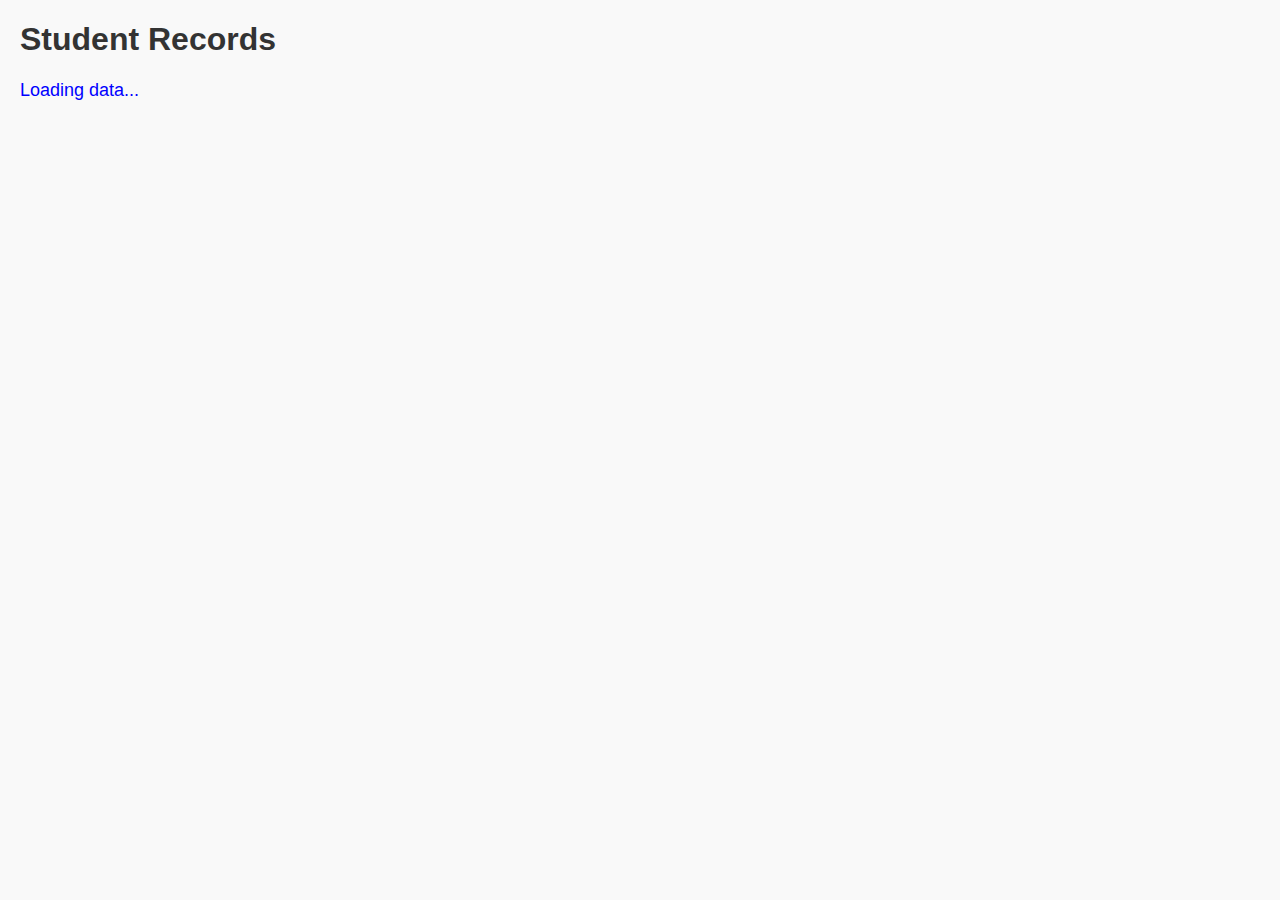
<file: JS10/index.html>
<!DOCTYPE html>
<html lang="en">
<head>
    <meta charset="UTF-8">
    <meta name="viewport" content="width=device-width, initial-scale=1.0">
    <title>Student Records - JSON Mock API</title>
    <link rel="stylesheet" href="styles.css">
</head>
<body>
    <h1>Student Records</h1>
    <div id="loading">Loading data...</div>
    <div id="error" style="display: none;"></div>
    <table id="studentTable" style="display: none;">
        <thead>
            <tr>
                <th>ID</th>
                <th>Name</th>
                <th>Age</th>
                <th>Major</th>
                <th>GPA</th>
            </tr>
        </thead>
        <tbody id="tableBody">
            <!-- Rows will be added here dynamically -->
        </tbody>
    </table>

    <script src="script.js"></script>
</body>
</html>
</file>
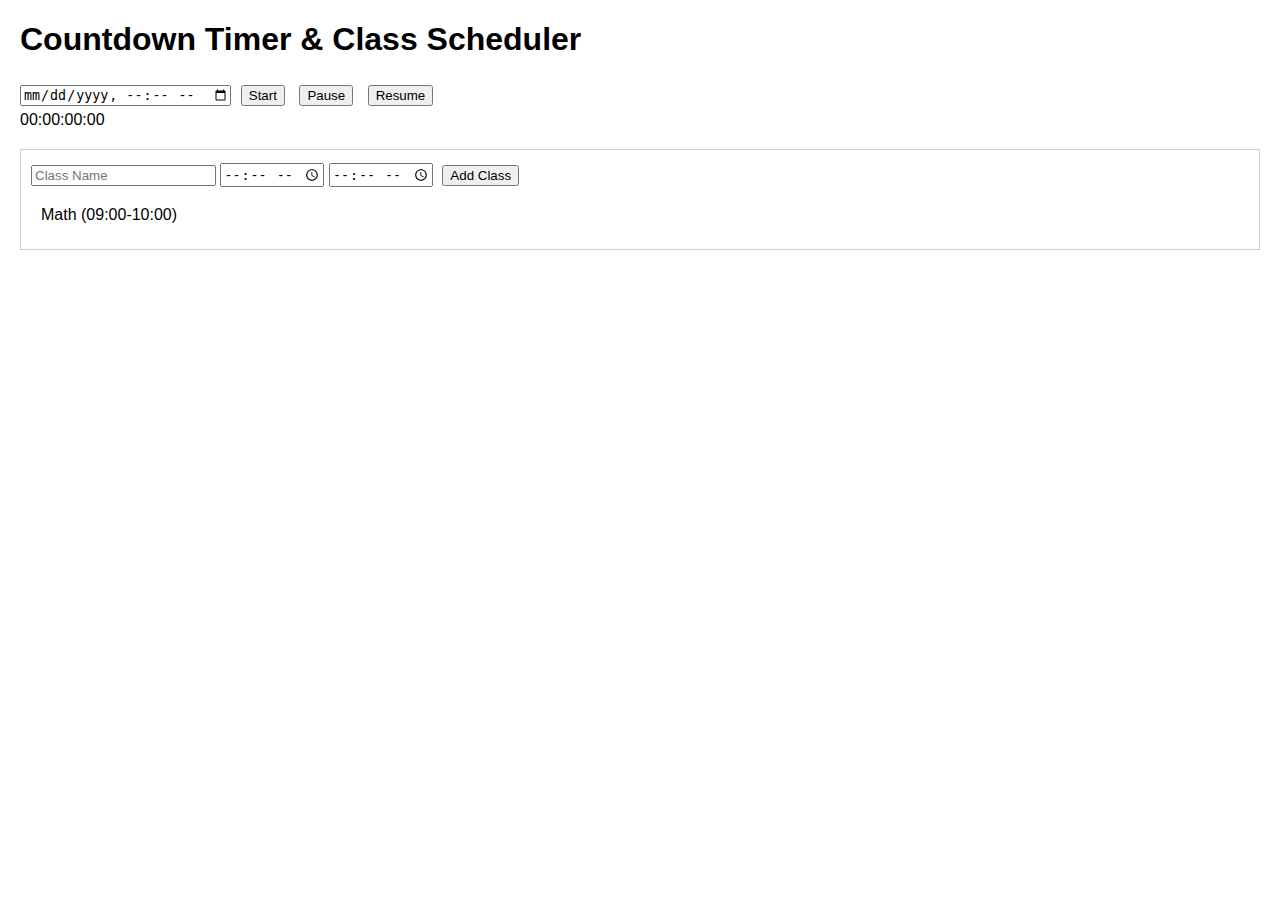
<file: js11/index.html>
<!DOCTYPE html>
<html lang="en">
<head>
    <meta charset="UTF-8">
    <meta name="viewport" content="width=device-width, initial-scale=1.0">
    <title>Enhanced Timer & Scheduler</title>
    <link rel="stylesheet" href="styles.css">
</head>
<body>
    <h1>Countdown Timer & Class Scheduler</h1>
    <div class="timer">
        <input type="datetime-local" id="targetDate">
        <button id="startTimer">Start</button>
        <button id="pauseTimer">Pause</button>
        <button id="resumeTimer">Resume</button>
        <div id="timerDisplay">00:00:00:00</div>
    </div>
    <div class="scheduler">
        <input type="text" id="newClassName" placeholder="Class Name">
        <input type="time" id="newStart">
        <input type="time" id="newEnd">
        <button id="addClass">Add Class</button>
        <div id="schedule"></div>
    </div>
    <script src="script.js"></script>
</body>
</html>
</file>
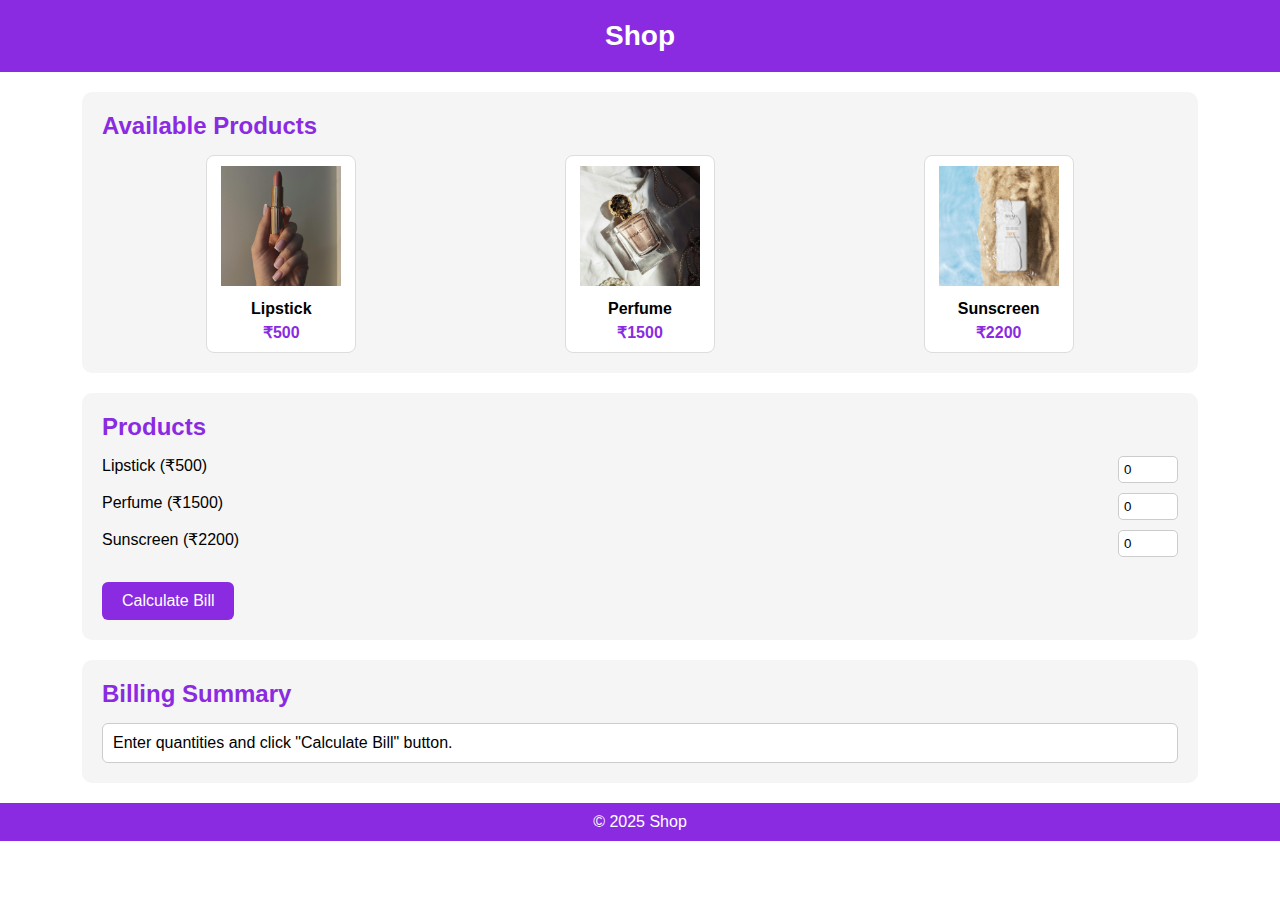
<file: js2/index.html>
<!DOCTYPE html>
<html lang="en">
<head>
    <meta charset="UTF-8">
    <meta name="viewport" content="width=device-width, initial-scale=1.0">
    <title>Online Shopping</title>
    <link rel="stylesheet" href="style.css">
</head>
<body>
  <header>
    <h1>Shop</h1>
  </header>

  <main>

        <section class="showcase">
      <h2>Available Products</h2>
      <div class="card-container">
        <div class="card">
          <img src="assets/pexels-nana-petrova-1460873293-29462087.jpg" alt="Lipstick">
          <p>Lipstick</p>
          <span>₹500</span>
        </div>
        <div class="card">
          <img src="assets/pexels-lizzy-honey-393939457-18031848.jpg" alt="Perfume">
          <p>Perfume</p>
          <span>₹1500</span>
        </div>
        <div class="card">
          <img src="assets/pexels-mearlywan-307951439-16378486.jpg" alt="Sunscreen">
          <p>Sunscreen</p>
          <span>₹2200</span>
        </div>
      </div>
    </section>

    <section class="shop">
      <h2>Products</h2>
      <div class="product">
        <p>Lipstick (₹500)</p>
        <input type="number" min="0" value="0" data-price="500">
      </div>
      <div class="product">
        <p>Perfume (₹1500)</p>
        <input type="number" min="0" value="0" data-price="1500">
      </div>
      <div class="product">
        <p>Sunscreen (₹2200)</p>
        <input type="number" min="0" value="0" data-price="2200">
      </div>
      <button id="calcBtn">Calculate Bill</button>
    </section>

    <section class="bill">
      <h2>Billing Summary</h2>
      <div id="billOutput">Enter quantities and click "Calculate Bill" button.</div>
    </section>
  </main>

  <footer>
    <p>&copy; 2025 Shop</p>
  </footer>

  <script src="index.js"></script>
</body>

</html>
</file>
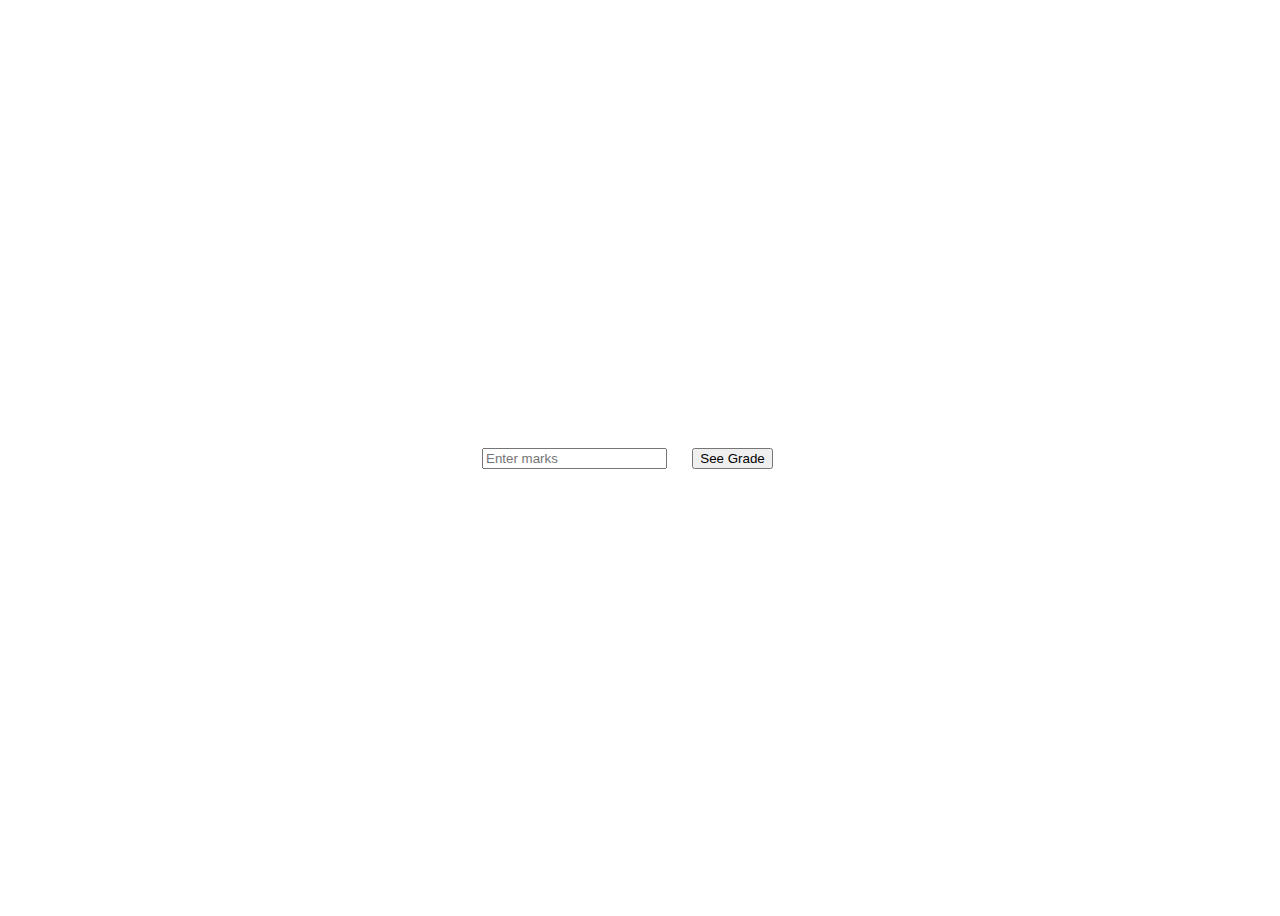
<file: js3/index.html>
<!DOCTYPE html>
<html lang="en">
<head>
    <meta charset="UTF-8">
    <meta name="viewport" content="width=device-width, initial-scale=1.0">
    <title>Grading System</title>
    <link rel="stylesheet" href="style.css">
    <link rel="stylesheet" href="https://cdn.jsdelivr.net/npm/bootstrap@4.5.3/dist/css/bootstrap.min.css" integrity="sha384-TX8t27EcRE3e/ihU7zmQxVncDAy5uIKz4rEkgIXeMed4M0jlfIDPvg6uqKI2xXr2" crossorigin="anonymous">
</head>
<body>
    <div class="main-cont">
    <input id = "marks" type="number" placeholder="Enter marks">
    <button class="btn btn-primary" onclick="grade()">See Grade</button>
    <div id="result"></div>
    </div>
    <script>
        let marksEl = document.getElementById("marks");
        let resultEl = document.getElementById("result");

        function grade(){
            let m = marksEl.value;
            
            if (m >= 90 && m <= 100) {
                resultEl.textContent = "A+";
            } else if (m >= 80 && m < 90) {
                resultEl.textContent = "A";
            } else if (m >= 66 && m < 80) {
                resultEl.textContent = "B";
            } else if (m >= 50 && m <= 65) {
                resultEl.textContent = "C";
            } else{
                resultEl.textContent = "Fail";
            }
        }
    </script>
</body>
</html>
</file>
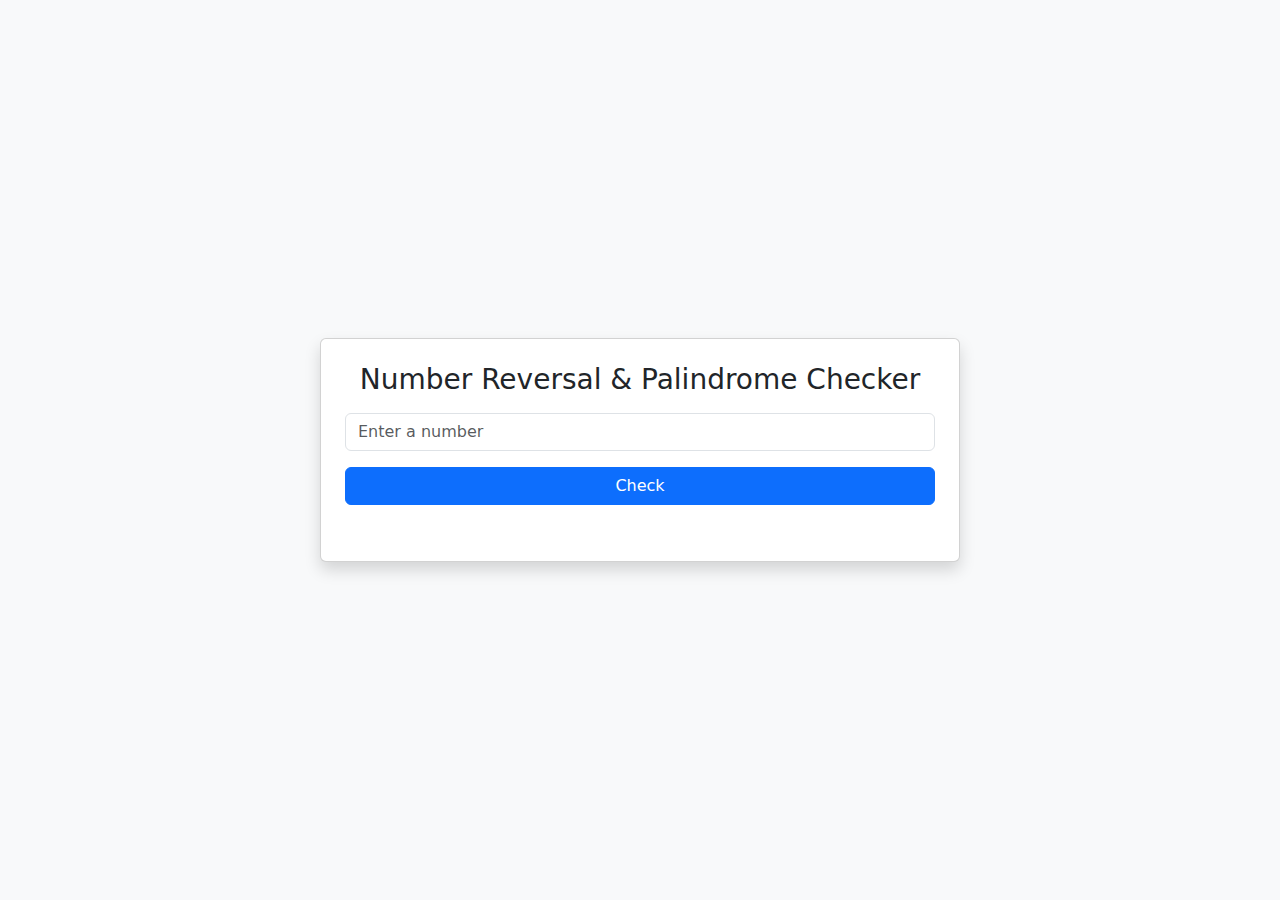
<file: js4/index.html>
<!DOCTYPE html>
<html lang="en">
<head>
  <meta charset="UTF-8">
  <title>Functions, Scope & Error Handling</title>
  <link href="https://cdn.jsdelivr.net/npm/bootstrap@5.3.3/dist/css/bootstrap.min.css" rel="stylesheet">
</head>
<body class="bg-light d-flex justify-content-center align-items-center vh-100">

  <div class="card shadow p-4" style="width: 40rem;">
    <h3 class="text-center mb-3">Number Reversal & Palindrome Checker</h3>

    <div class="mb-3">
      <input type="text" id="numInput" class="form-control" placeholder="Enter a number">
    </div>

    <div class="d-grid">
      <button class="btn btn-primary" onclick="handleCheck()">Check</button>
    </div>

    <p id="result" class="mt-3 text-center fw-semibold"></p>
  </div>

  <script src="index.js"></script>
</body>
</html>
</file>
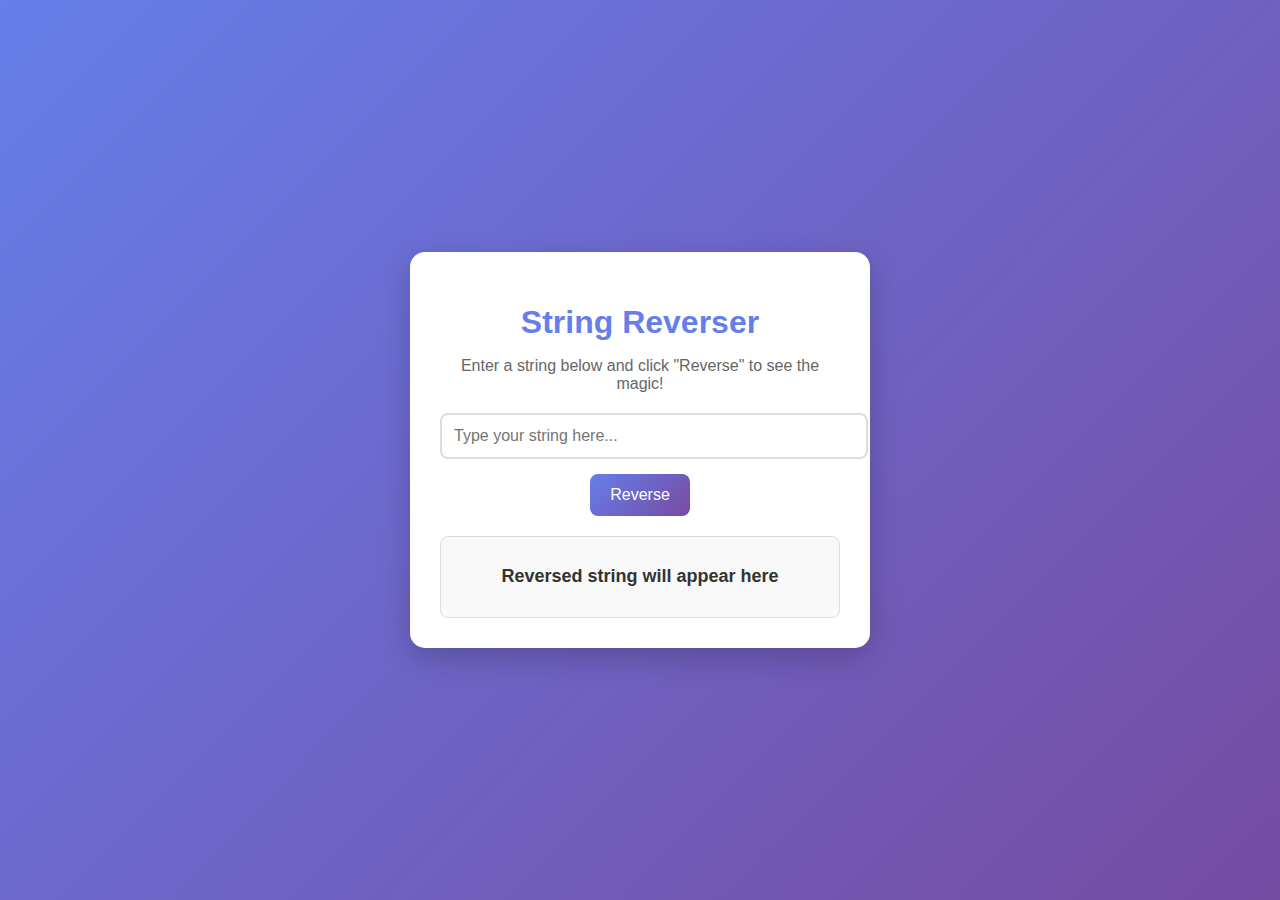
<file: js6/index.html>
<!DOCTYPE html>
<html lang="en">
<head>
    <meta charset="UTF-8">
    <meta name="viewport" content="width=device-width, initial-scale=1.0">
    <title>String Reverser</title>
    <link rel="stylesheet" href="styles.css">
</head>
<body>
    <div class="container">
        <h1>String Reverser</h1>
        <p>Enter a string below and click "Reverse" to see the magic!</p>
        <input type="text" id="inputString" placeholder="Type your string here...">
        <button id="reverseBtn">Reverse</button>
        <div id="output" class="output">Reversed string will appear here</div>
    </div>
    <script src="script.js"></script>
</body>
</html>
</file>
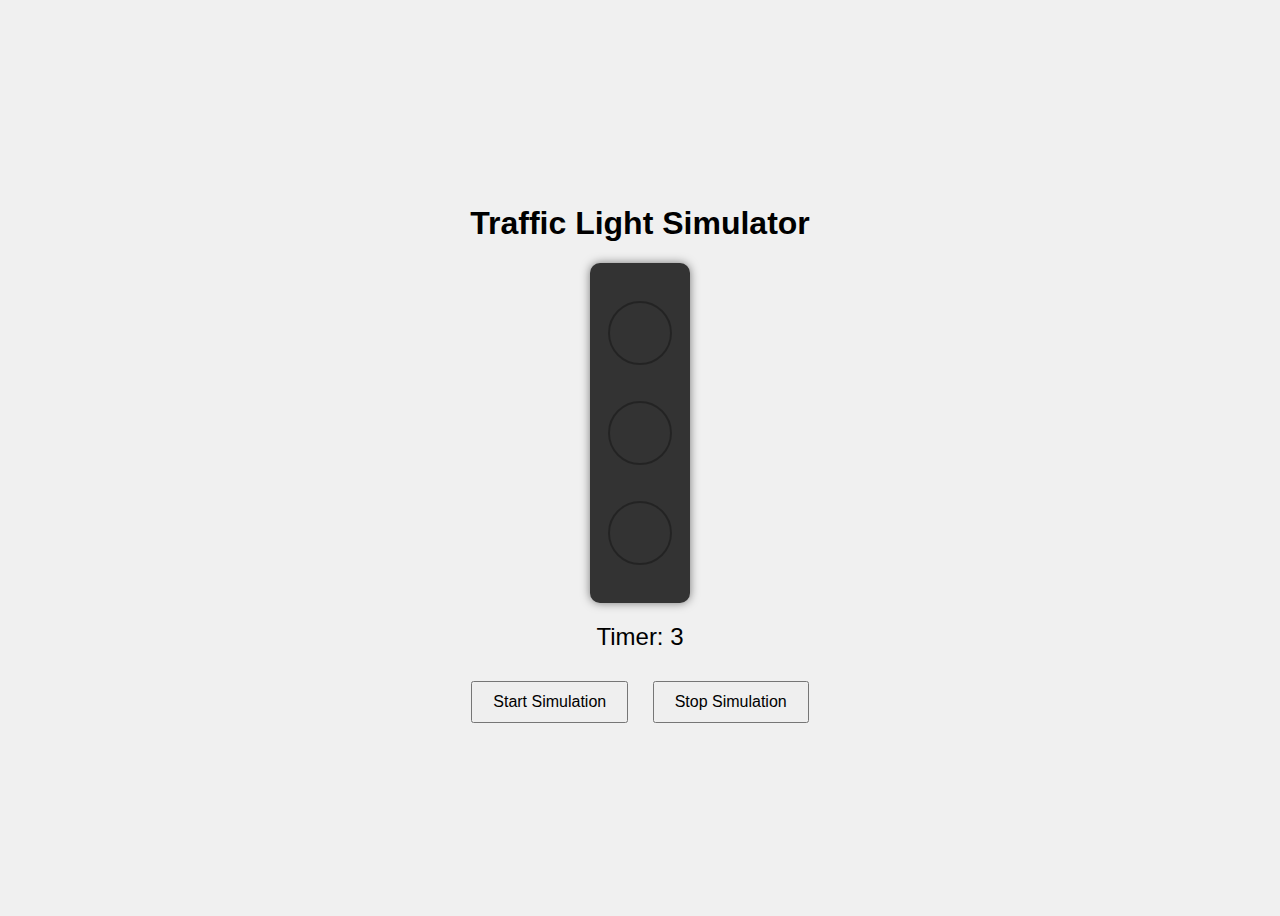
<file: js7/index.html>
<!DOCTYPE html>
<html lang="en">
<head>
    <meta charset="UTF-8">
    <meta name="viewport" content="width=device-width, initial-scale=1.0">
    <title>Traffic Light Simulator</title>
    <link rel="stylesheet" href="styles.css">
</head>
<body>
    <h1>Traffic Light Simulator</h1>
    <div class="traffic-light">
        <div class="light red"></div>
        <div class="light yellow"></div>
        <div class="light green"></div>
    </div>
    <div class="timer">Timer: 3</div>
    <div>
        <button id="startBtn">Start Simulation</button>
        <button id="stopBtn">Stop Simulation</button>
    </div>
    <script src="script.js"></script>
</body>
</html>
</file>
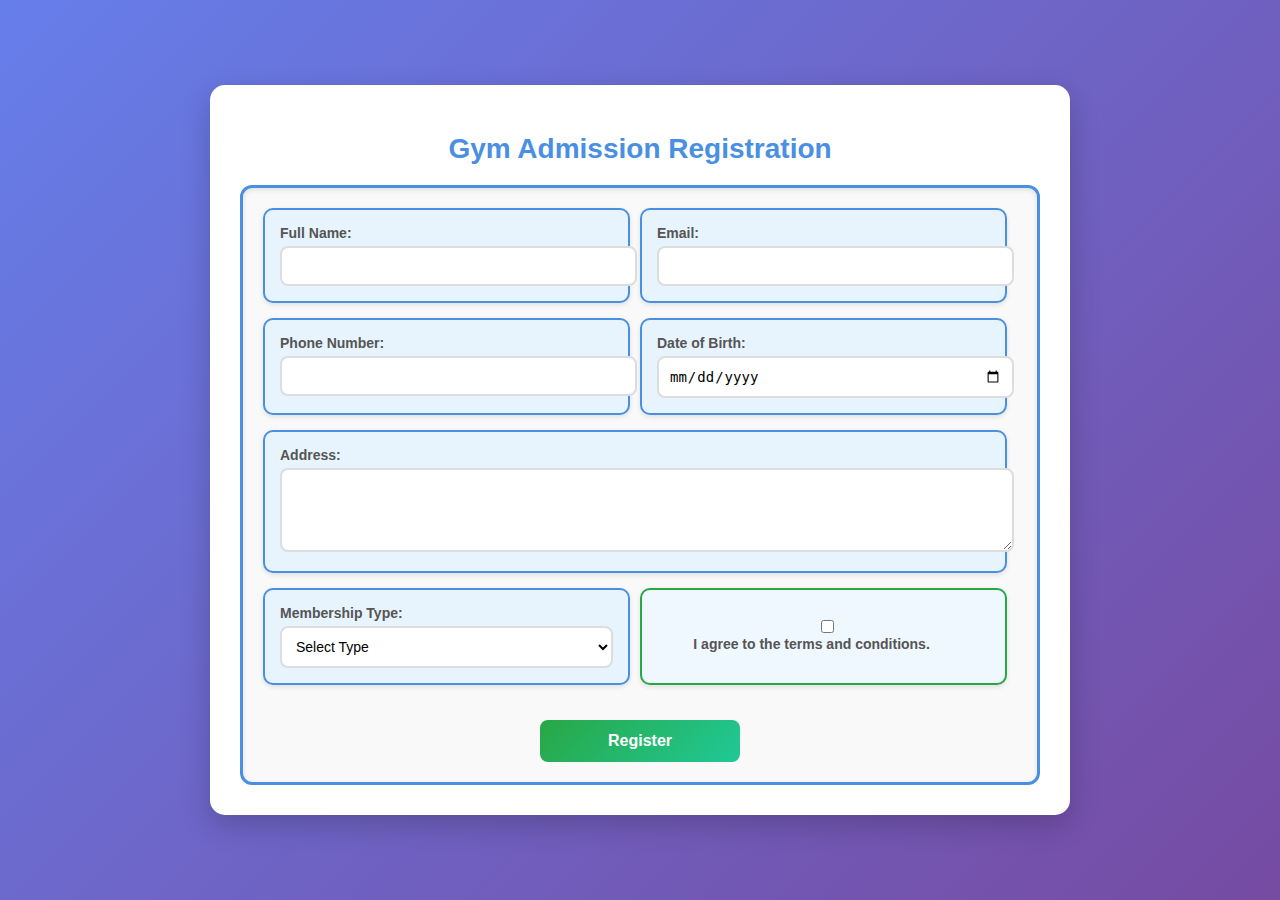
<file: js8/index.html>
<!DOCTYPE html>
<html lang="en">
<head>
    <meta charset="UTF-8">
    <meta name="viewport" content="width=device-width, initial-scale=1.0">
    <title>Gym Admission Registration</title>
    <link rel="stylesheet" href="styles.css">
</head>
<body>
    <div class="container">
        <h1>Gym Admission Registration</h1>
        <div class="form-container">
            <form id="registrationForm">
                <div class="form-row">
                    <div class="form-group">
                        <label for="name">Full Name:</label>
                        <input type="text" id="name" name="name" required>
                        <span class="error" id="nameError"></span>
                    </div>
                    <div class="form-group">
                        <label for="email">Email:</label>
                        <input type="email" id="email" name="email" required>
                        <span class="error" id="emailError"></span>
                    </div>
                </div>
                <div class="form-row">
                    <div class="form-group">
                        <label for="phone">Phone Number:</label>
                        <input type="tel" id="phone" name="phone" required>
                        <span class="error" id="phoneError"></span>
                    </div>
                    <div class="form-group">
                        <label for="dob">Date of Birth:</label>
                        <input type="date" id="dob" name="dob" required>
                        <span class="error" id="dobError"></span>
                    </div>
                </div>
                <div class="form-row">
                    <div class="form-group full-width">
                        <label for="address">Address:</label>
                        <textarea id="address" name="address" required></textarea>
                        <span class="error" id="addressError"></span>
                    </div>
                </div>
                <div class="form-row">
                    <div class="form-group">
                        <label for="membership">Membership Type:</label>
                        <select id="membership" name="membership" required>
                            <option value="">Select Type</option>
                            <option value="basic">Basic</option>
                            <option value="premium">Premium</option>
                            <option value="vip">VIP</option>
                        </select>
                        <span class="error" id="membershipError"></span>
                    </div>
                    <div class="form-group checkbox-group">
                        <label>
                            <input type="checkbox" id="terms" name="terms" required>
                            I agree to the terms and conditions.
                        </label>
                        <span class="error" id="termsError"></span>
                    </div>
                </div>
                <button type="submit">Register</button>
            </form>
        </div>
    </div>
    <script src="script.js"></script>
</body>
</html>
</file>
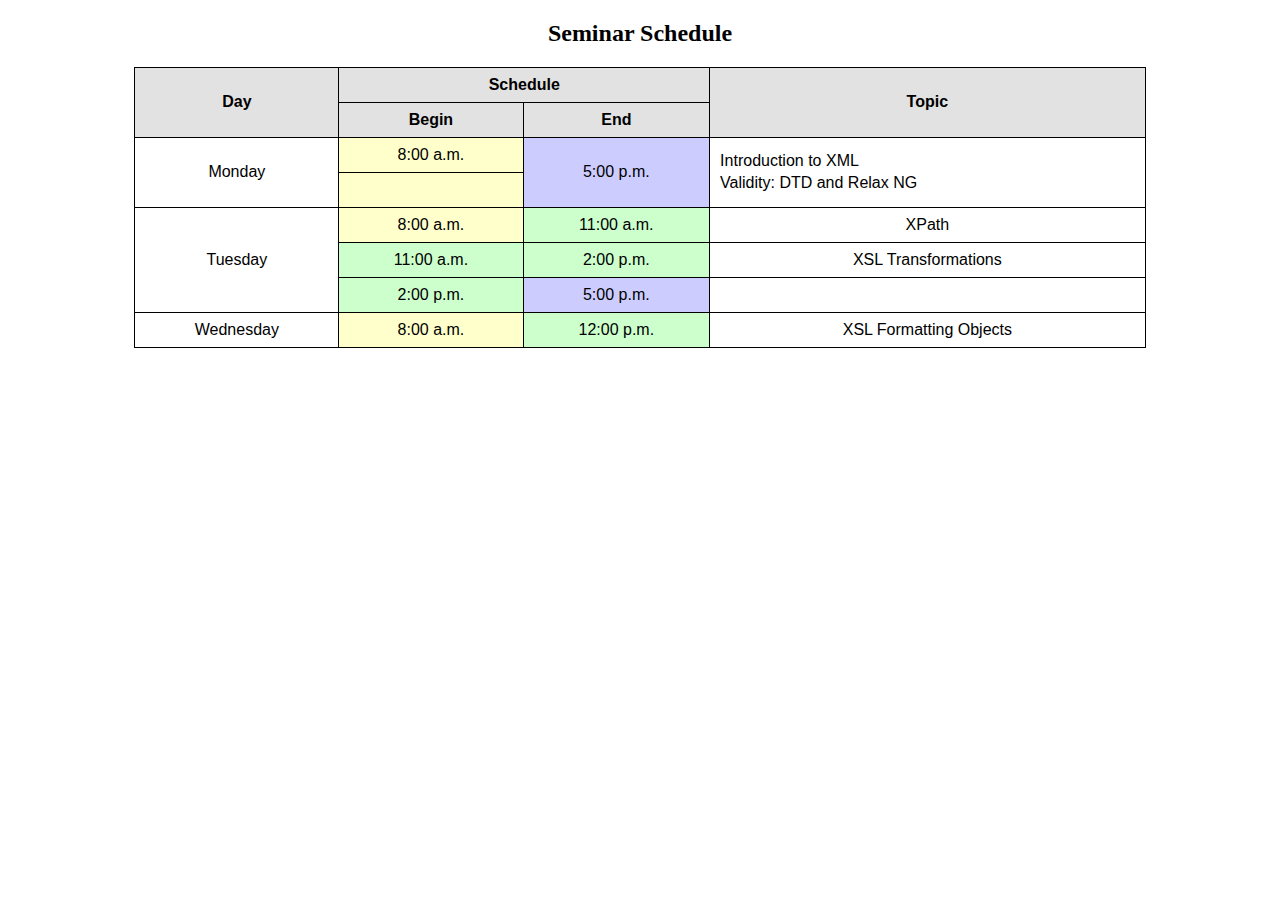
<file: js9/index.html>
<!DOCTYPE html>
<html lang="en">
<head>
  <meta charset="UTF-8" />
  <meta name="viewport" content="width=device-width, initial-scale=1" />
  <title>Seminar Schedule Planner</title>
  <link rel="stylesheet" href="styles.css" />
</head>
<body>
  <h2 style="text-align:center;">Seminar Schedule</h2>
  <table id="seminarTable">
    <thead>
      <tr>
        <th rowspan="2">Day</th>
        <th colspan="2">Schedule</th>
        <th rowspan="2">Topic</th>
      </tr>
      <tr>
        <th>Begin</th>
        <th>End</th>
      </tr>
    </thead>
    <tbody>
      <tr>
        <td rowspan="2">Monday</td>
        <td class="yellow-bg">8:00 a.m.</td>
        <td class="blue-bg" rowspan="2">5:00 p.m.</td>
        <td rowspan="2" class="topic-cell">
          Introduction to XML<br/>
          Validity: DTD and Relax NG
        </td>
      </tr>
      <tr>
        <td class="yellow-bg">&nbsp;</td>
      </tr>
      <tr>
        <td rowspan="3">Tuesday</td>
        <td class="yellow-bg">8:00 a.m.</td>
        <td class="green-bg">11:00 a.m.</td>
        <td>XPath</td>
      </tr>
      <tr>
        <td class="green-bg">11:00 a.m.</td>
        <td class="green-bg">2:00 p.m.</td>
        <td>XSL Transformations</td>
      </tr>
      <tr>
        <td class="green-bg">2:00 p.m.</td>
        <td class="blue-bg">5:00 p.m.</td>
        <td></td>
      </tr>
      <tr>
        <td>Wednesday</td>
        <td class="yellow-bg">8:00 a.m.</td>
        <td class="green-bg">12:00 p.m.</td>
        <td>XSL Formatting Objects</td>
      </tr>
    </tbody>
  </table>

  <script src="script.js"></script>
</body>
</html>
</file>
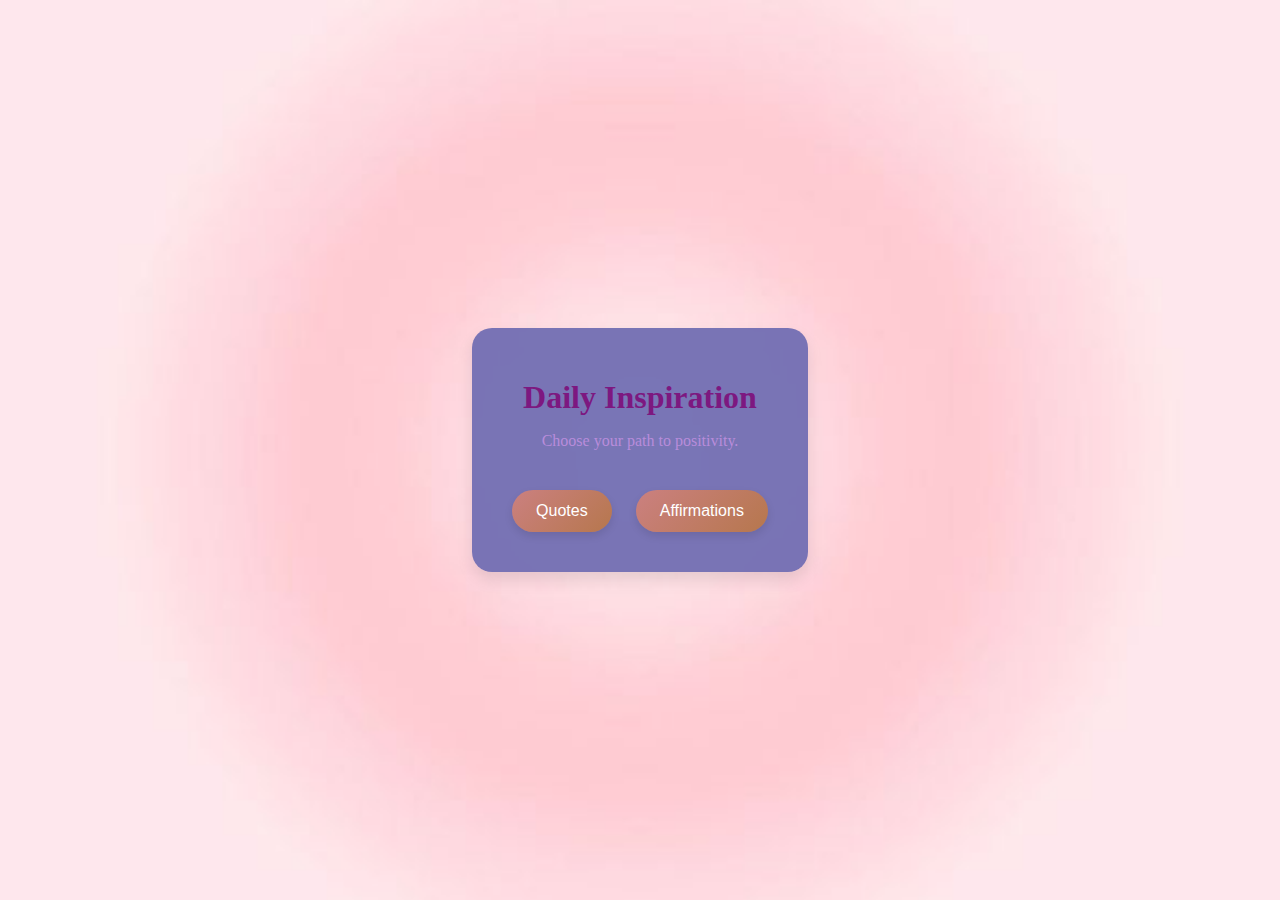
<file: miniproject js/index.html>
<!DOCTYPE html>
<html lang="en">
<head>
    <meta charset="UTF-8">
    <meta name="viewport" content="width=device-width, initial-scale=1.0">
    <title>Daily Quotes & Affirmations</title>
    <link rel="stylesheet" href="styles.css">
</head>
<body>
    <div class="container">
        <div id="home-view">
            <h1>Daily Inspiration</h1>
            <p>Choose your path to positivity.</p>
            <div class="home-buttons">
                <button id="quotes-btn">Quotes</button>
                <button id="affirmations-btn">Affirmations</button>
            </div>
        </div>

        <div id="content-view" style="display: none;">
            <button id="back-btn">← Back to Home</button>
            <h1 id="view-title">Quotes</h1>
            <div id="quote-display">
                <p id="quote-text">"The only way to do great work is to love what you do."</p>
                <p id="quote-author">- Steve Jobs</p>
            </div>
            <div class="buttons">
                <button id="new-quote-btn">Get New One</button>
                <button id="favorite-btn">Favorite This</button>
            </div>
            <div id="favorites-list">
                <h2>Your Favorites</h2>
                <ul id="favorites-ul"></ul>
            </div>
        </div>
    </div>
    <script src="script.js"></script>
</body>
</html>
</file>
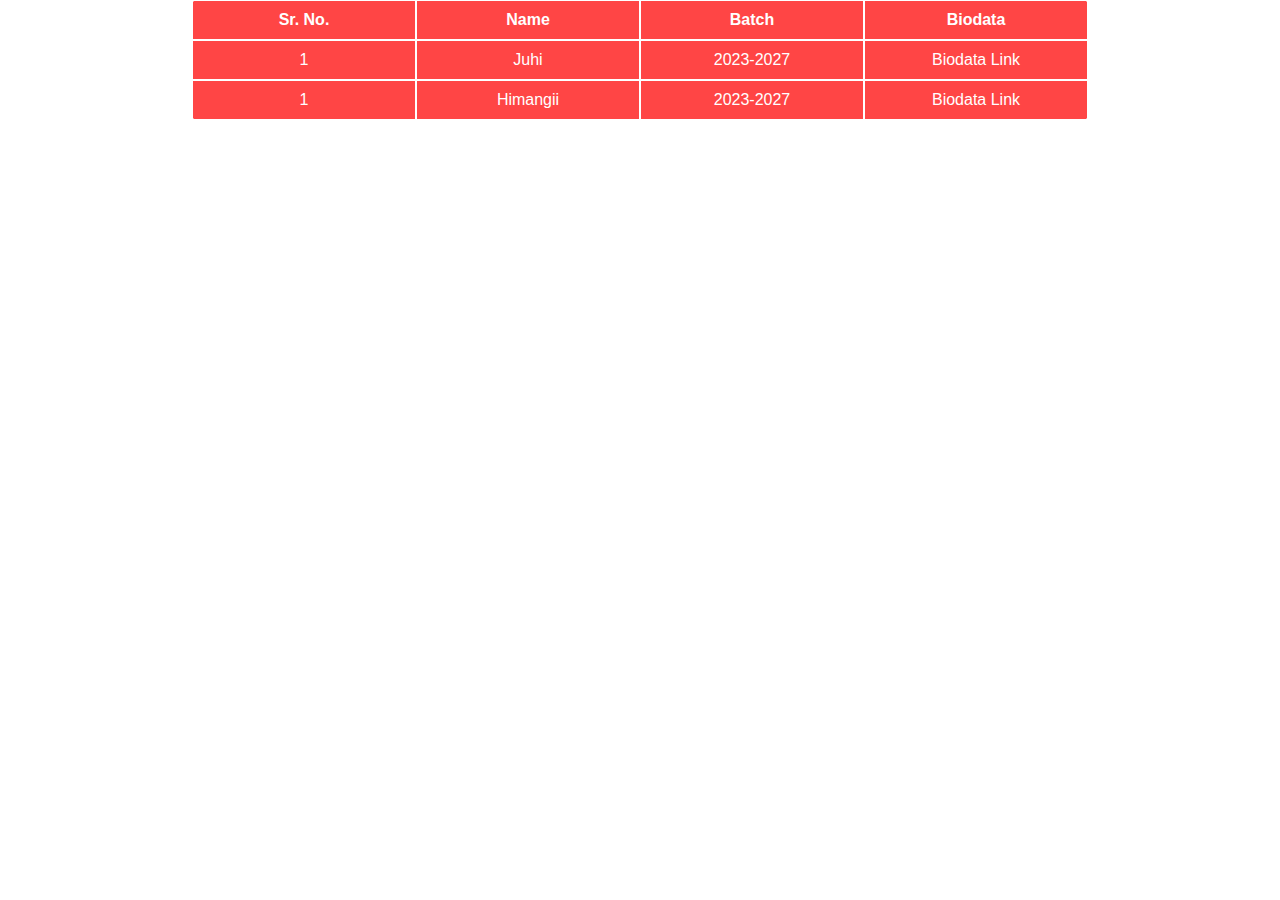
<file: js1/student_details.html>
<!DOCTYPE html>
<html lang="en">
<head>
    <meta charset="UTF-8">
    <meta name="viewport" content="width=device-width, initial-scale=1.0">
    <title>Student Details</title>
    <link rel="stylesheet" href="style.css">
</head>
<body>
    <div class = "table">
        <div class = "header_row">
            <div class = "cell">Sr. No.</div>
            <div class = "cell">Name</div>
            <div class = "cell">Batch</div>
            <div class = "cell">Biodata</div>
        </div> 
        <div class="row">
            <div class="cell">1</div>
            <div class="cell">Juhi</div>
            <div class="cell">2023-2027</div>
            <div class="cell"><a href="https://docs.google.com/document/d/1z0t15RMsAGed2STp5Bo-1zXGGHgVnuUU9fIdHaHZhxM/edit?usp=sharing">Biodata Link</a></div>
        </div>
        <div class="row">
            <div class="cell">1</div>
            <div class="cell">Himangii</div>
            <div class="cell">2023-2027</div>
            <div class="cell"><a href="https://docs.google.com/document/d/1z0t15RMsAGed2STp5Bo-1zXGGHgVnuUU9fIdHaHZhxM/edit?usp=sharing">Biodata Link</a></div>
        </div>
    </div>
</body>
</html>
</file>
<file: JS10/styles.css>
body {
    font-family: Arial, sans-serif;
    margin: 20px;
    background-color: #f9f9f9;
}

h1 {
    color: #333;
}

table {
    border-collapse: collapse;
    width: 100%;
    margin-top: 20px;
    box-shadow: 0 2px 5px rgba(0, 0, 0, 0.1);
}

th, td {
    border: 1px solid #ddd;
    padding: 12px;
    text-align: left;
}

th {
    background-color: #f2f2f2;
    font-weight: bold;
}

tr:nth-child(even) {
    background-color: #f9f9f9;
}

tr:hover {
    background-color: #e9e9e9;
}

#loading {
    color: blue;
    font-size: 18px;
}

#error {
    color: red;
    font-size: 16px;
}
</file>
<file: js11/styles.css>
body {
    font-family: Arial, sans-serif;
    margin: 20px;
}
.timer {
    margin-bottom: 20px;
}
.scheduler {
    border: 1px solid #ccc;
    padding: 10px;
}
.class-item {
    padding: 10px;
    margin: 5px 0;
    border-radius: 5px;
    transition: background-color 0.5s;
}
.active {
    background-color: lightgreen;
}
.upcoming {
    background-color: lightyellow;
}
.past {
    background-color: lightgray;
}
button {
    margin: 5px;
}
</file>
<file: js2/style.css>
* {
  margin: 0;
  padding: 0;
  box-sizing: border-box;
  font-family: Arial, sans-serif;
}

body {
  background-color: white;
  color: black;
}

header {
  background-color: blueviolet;
  color: white;
  text-align: center;
  padding: 20px;
}

h1 {
  font-size: 28px;
}

main {
  display: flex;
  flex-direction: column;
  align-items: center;
  margin: 20px;
  gap: 20px;
}

/* Product Showcase */
.showcase {
  width: 90%;
  background-color: #f5f5f5;
  border-radius: 10px;
  padding: 20px;
}

.showcase h2 {
  color: blueviolet;
  margin-bottom: 15px;
}

.card-container {
  display: flex;
  justify-content: space-around;
}

.card {
  background-color: white;
  border: 1px solid #ddd;
  border-radius: 8px;
  padding: 10px;
  text-align: center;
  width: 150px;
}

.card img {
  width: 120px;
  height: 120px;
  object-fit: cover;
  margin-bottom: 10px;
}

.card p {
  font-weight: bold;
  margin-bottom: 5px;
}

.card span {
  color: blueviolet;
  font-weight: bold;
}

/* Calculator and Bill */
.shop, .bill {
  background-color: #f5f5f5;
  border-radius: 10px;
  padding: 20px;
  width: 90%;
}

h2 {
  color: blueviolet;
  margin-bottom: 15px;
}

.product {
  display: flex;
  justify-content: space-between;
  margin-bottom: 10px;
}

input[type="number"] {
  width: 60px;
  padding: 5px;
  border: 1px solid #ccc;
  border-radius: 5px;
}

button {
  margin-top: 15px;
  padding: 10px 20px;
  border: none;
  border-radius: 6px;
  background-color: blueviolet;
  color: white;
  font-size: 16px;
  cursor: pointer;
}

button:hover {
  background-color: indigo;
}

#billOutput {
  margin-top: 15px;
  padding: 10px;
  border: 1px solid #ccc;
  background-color: white;
  border-radius: 6px;
}

footer {
  background-color: blueviolet;
  color: white;
  text-align: center;
  padding: 10px;
  margin-top: 20px;
}
</file>
<file: js3/style.css>
/* *{
    margin: 0;
    padding: 0;
    box-sizing: border-box;
} */

.main-cont{
    width: 100%;
    height: 100vh;
    display: flex;
    justify-content: center;
    align-items: center;
} 

#marks{
    margin: 2%;
}

#result{
    margin: 2%;
}
</file>
<file: js6/styles.css>
body {
    font-family: 'Arial', sans-serif;
    background: linear-gradient(135deg, #667eea 0%, #764ba2 100%);
    display: flex;
    justify-content: center;
    align-items: center;
    height: 100vh;
    margin: 0;
    color: #333;
}

.container {
    background: white;
    padding: 30px;
    border-radius: 15px;
    box-shadow: 0 10px 30px rgba(0, 0, 0, 0.2);
    text-align: center;
    width: 400px;
    max-width: 90%;
    animation: fadeIn 1s ease-in-out;
}

@keyframes fadeIn {
    from { opacity: 0; transform: translateY(-20px); }
    to { opacity: 1; transform: translateY(0); }
}

h1 {
    color: #667eea;
    margin-bottom: 10px;
}

p {
    color: #666;
    margin-bottom: 20px;
}

input {
    width: 100%;
    padding: 12px;
    border: 2px solid #ddd;
    border-radius: 8px;
    font-size: 16px;
    margin-bottom: 15px;
    transition: border-color 0.3s;
}

input:focus {
    border-color: #667eea;
    outline: none;
}

button {
    background: linear-gradient(135deg, #667eea 0%, #764ba2 100%);
    color: white;
    border: none;
    padding: 12px 20px;
    border-radius: 8px;
    font-size: 16px;
    cursor: pointer;
    transition: transform 0.2s, box-shadow 0.2s;
    margin-bottom: 20px;
}

button:hover {
    transform: translateY(-2px);
    box-shadow: 0 5px 15px rgba(0, 0, 0, 0.2);
}

.output {
    background: #f9f9f9;
    padding: 15px;
    border-radius: 8px;
    border: 1px solid #ddd;
    font-size: 18px;
    font-weight: bold;
    color: #333;
    min-height: 50px;
    display: flex;
    align-items: center;
    justify-content: center;
    animation: slideIn 0.5s ease-out;
}

@keyframes slideIn {
    from { opacity: 0; transform: translateX(-20px); }
    to { opacity: 1; transform: translateX(0); }
}
</file>
<file: js7/styles.css>
body {
    font-family: Arial, sans-serif;
    display: flex;
    flex-direction: column;
    align-items: center;
    justify-content: center;
    height: 100vh;
    background-color: #f0f0f0;
}
.traffic-light {
    width: 100px;
    height: 300px;
    background-color: #333;
    border-radius: 10px;
    display: flex;
    flex-direction: column;
    align-items: center;
    justify-content: space-around;
    padding: 20px 0;
    box-shadow: 0 0 10px rgba(0,0,0,0.5);
}
.light {
    width: 60px;
    height: 60px;
    border-radius: 50%;
    border: 2px solid #000;
    opacity: 0.3;
}
.red.active { background-color: red; opacity: 1; }
.yellow.active { background-color: yellow; opacity: 1; }
.green.active { background-color: green; opacity: 1; }
.timer {
    font-size: 24px;
    margin: 20px 0;
}
button {
    padding: 10px 20px;
    font-size: 16px;
    margin: 10px;
    cursor: pointer;
}
</file>
<file: js8/styles.css>
body {
    font-family: 'Roboto', Arial, sans-serif;
    background: linear-gradient(135deg, #667eea 0%, #764ba2 100%);
    display: flex;
    justify-content: center;
    align-items: center;
    min-height: 100vh;
    margin: 0;
    color: #333;
}

.container {
    background: white;
    padding: 30px;
    border-radius: 15px;
    box-shadow: 0 10px 30px rgba(0, 0, 0, 0.2);
    width: 100%;
    max-width: 800px;
    animation: fadeIn 0.5s ease-in-out;
}

@keyframes fadeIn {
    from { opacity: 0; transform: translateY(-20px); }
    to { opacity: 1; transform: translateY(0); }
}

h1 {
    text-align: center;
    color: #4a90e2;
    margin-bottom: 20px;
    font-size: 28px;
}

.form-container {
    background: #f9f9f9; /* Light gray background for the form container */
    border: 3px solid #4a90e2; /* Blue border around the form */
    border-radius: 12px;
    padding: 20px;
    box-shadow: inset 0 2px 5px rgba(0, 0, 0, 0.1); /* Inner shadow for depth */
}

form {
    display: flex;
    flex-direction: column;
}

.form-row {
    display: flex;
    justify-content: space-between;
    margin-bottom: 15px;
    flex-wrap: wrap;
}

.form-group {
    flex: 1;
    margin-right: 10px;
    min-width: 200px;
    background: #e8f4fd; /* Light blue container background */
    border: 2px solid #4a90e2; /* Blue border for container */
    border-radius: 10px;
    padding: 15px;
    box-shadow: 0 2px 5px rgba(0, 0, 0, 0.1); /* Subtle shadow for container effect */
    transition: box-shadow 0.3s;
}

.form-group:hover {
    box-shadow: 0 4px 10px rgba(0, 0, 0, 0.15); /* Enhanced shadow on hover */
}

.form-group.full-width {
    flex: 1 1 100%;
}

.form-group.checkbox-group {
    display: flex;
    align-items: center;
    flex-direction: column;
    justify-content: center;
    background: #f0f8ff; /* Slightly different light blue for checkbox */
    border-color: #28a745; /* Green border for checkbox container */
}

label {
    display: block;
    margin-bottom: 5px;
    font-weight: bold;
    color: #555;
    font-size: 14px;
}

input, select, textarea {
    width: 100%;
    padding: 10px;
    border: 2px solid #ddd;
    border-radius: 8px;
    font-size: 14px;
    transition: border-color 0.3s, box-shadow 0.3s;
    background: #fff; /* White background for inputs */
}

input:focus, select:focus, textarea:focus {
    border-color: #4a90e2;
    box-shadow: 0 0 5px rgba(74, 144, 226, 0.5);
    outline: none;
}

textarea {
    resize: vertical;
    min-height: 60px;
}

button {
    margin-top: 20px;
    padding: 12px 20px;
    background: linear-gradient(135deg, #28a745, #20c997); /* Green gradient for button */
    color: white;
    border: none;
    border-radius: 8px;
    cursor: pointer;
    font-size: 16px;
    font-weight: bold;
    transition: background 0.3s, transform 0.2s;
    align-self: center;
    width: 200px;
}

button:hover {
    background: linear-gradient(135deg, #20c997, #17a2b8);
    transform: translateY(-2px);
}

.error {
    color: #e74c3c; /* Red for errors */
    font-size: 12px;
    margin-top: 5px;
    display: none;
}

/* Responsive design */
@media (max-width: 600px) {
    .form-row {
        flex-direction: column;
    }
    .form-group {
        margin-right: 0;
        margin-bottom: 10px;
    }
}
</file>
<file: js9/styles.css>
table {
  width: 80%;
  margin: 20px auto;
  border-collapse: collapse;
  font-family: Arial, sans-serif;
  text-align: center;
  border: 1px solid black;
}

th, td {
  border: 1px solid black;
  padding: 8px;
  vertical-align: middle;
}

th {
  background-color: #e2e2e2;
}

.yellow-bg {
  background-color: #ffffcc; /* light yellow */
}

.blue-bg {
  background-color: #ccccff; /* light blue */
}

.green-bg {
  background-color: #ccffcc; /* light green */
}

.topic-cell {
  line-height: 1.4;
  text-align: left;
  padding-left: 10px;
}
</file>
<file: miniproject js/styles.css>
body {
    font-family: 'Georgia', serif; 
    display: flex;
    justify-content: center;
    align-items: center;
    min-height: 100vh;
    margin: 0;
    background-image: url('background.jpeg'); 
    background-size: cover; 
    background-position: center; 
    background-repeat: no-repeat; 
    background-attachment: fixed; 
    transition: background 0.5s ease;
    color: #37474f;
}

.container {
    text-align: center;
    max-width: 600px;
    padding: 30px;
    background: rgba(114, 110, 178, 0.95);
    border-radius: 20px;
    box-shadow: 0 8px 16px rgba(0, 0, 0, 0.1);
    animation: fadeIn 1s ease-in;
}

@keyframes fadeIn {
    from { opacity: 0; transform: translateY(20px); }
    to { opacity: 1; transform: translateY(0); }
}

h1 {
    color: #7d1880; 
    margin-bottom: 10px;
}

p {
    color: #b88cdb;
}

.home-buttons {
    margin-top: 30px;
}

button {
    margin: 10px;
    padding: 12px 24px;
    background: linear-gradient(135deg, #cb8080, #b6774d); 
    color: white;
    border: none;
    border-radius: 25px;
    cursor: pointer;
    font-size: 1em;
    transition: all 0.3s ease;
    box-shadow: 0 4px 8px rgba(0, 0, 0, 0.1);
}

button:hover {
    transform: translateY(-2px);
    box-shadow: 0 6px 12px rgba(0, 0, 0, 0.15);
}

#back-btn {
    align-self: flex-start;
    margin-bottom: 20px;
    background: #829d65;
}

#quote-display {
    margin: 30px 0;
    animation: fadeIn 0.5s ease-in;
}

#quote-text {
    font-size: 1.6em;
    font-style: italic;
    color: #1e2427;
    line-height: 1.4;
}

#quote-author {
    font-weight: bold;
    color: #453b7b;
    margin-top: 10px;
}

.buttons {
    margin: 20px 0;
}

#favorites-list {
    margin-top: 40px;
}

#favorites-ul {
    list-style: none;
    padding: 0;
}

#favorites-ul li {
    background: #e9e9f8;
    margin: 8px 0;
    padding: 12px;
    border-radius: 15px;
    display: flex;
    justify-content: space-between;
    align-items: center;
    animation: fadeIn 0.3s ease-in;
}

#favorites-ul button {
    background: #6565f0; 
    padding: 5px 10px;
    font-size: 0.8em;
}
</file>
<file: js1/style.css>
*{
    margin: 0;
    padding: 0;
}


.main_cont{
    width: 100%;
    height: 100vh;
}

img {
    opacity: 0.5;
}

header {
    background-color: rgb(245, 45, 45);
    color: white;
    font-weight: bold;
    font-size: xx-large;
    font-family:'Lucida Sans', 'Lucida Sans Regular', 'Lucida Grande', 'Lucida Sans Unicode', Geneva, Verdana, sans-serif;
    width: 100%;
    height: 15%;
    display: flex;
    justify-content: center;
    align-items: center;
}

button {
    background-color: rgb(245, 45, 45);
    color: white;
    padding: 5px;
    margin: 5px;
    border: 0;
    border-radius: 5px;
}

a {
    text-decoration: none;
    color: white;
    font-family: 'Lucida Sans', 'Lucida Sans Regular', 'Lucida Grande', 'Lucida Sans Unicode', Geneva, Verdana, sans-serif;
}

.first {
    position: relative;
    display: flex;
    justify-content: center;
    background-size: cover;
}

.overlay-text {
    position: absolute;
    color: white;
    font-size: xx-large;
    font-weight: bold;
    text-align: center;
    z-index: 1;
    padding: 10px 20px;
}

.last {
    display: flex;
    justify-content: center;
    background-color: ivory;
}

footer {
    background-color: rgb(245, 45, 45);
    color: white;
    width: 100%;
    height: 15%;
}

.table {
    display: flex;
    flex-direction: column;
    background-color: rgb(255, 69, 69);
    color: white;
    width: 70%;
    margin: auto;
    border-radius: 5px;
    text-align: center;
}

.header_row {
    width: 100%;
    height: 5%;
    display: flex;
    font-weight: bolder;
}

.row {
    width: 100%;
    height: 5%;
    display: flex;
}

.cell{
    width: 100%;
    height: 100%;
    padding: 10px;
    border: 1px solid white;
    font-family: 'Lucida Sans', 'Lucida Sans Regular', 'Lucida Grande', 'Lucida Sans Unicode', Geneva, Verdana, sans-serif;
}
</file>
